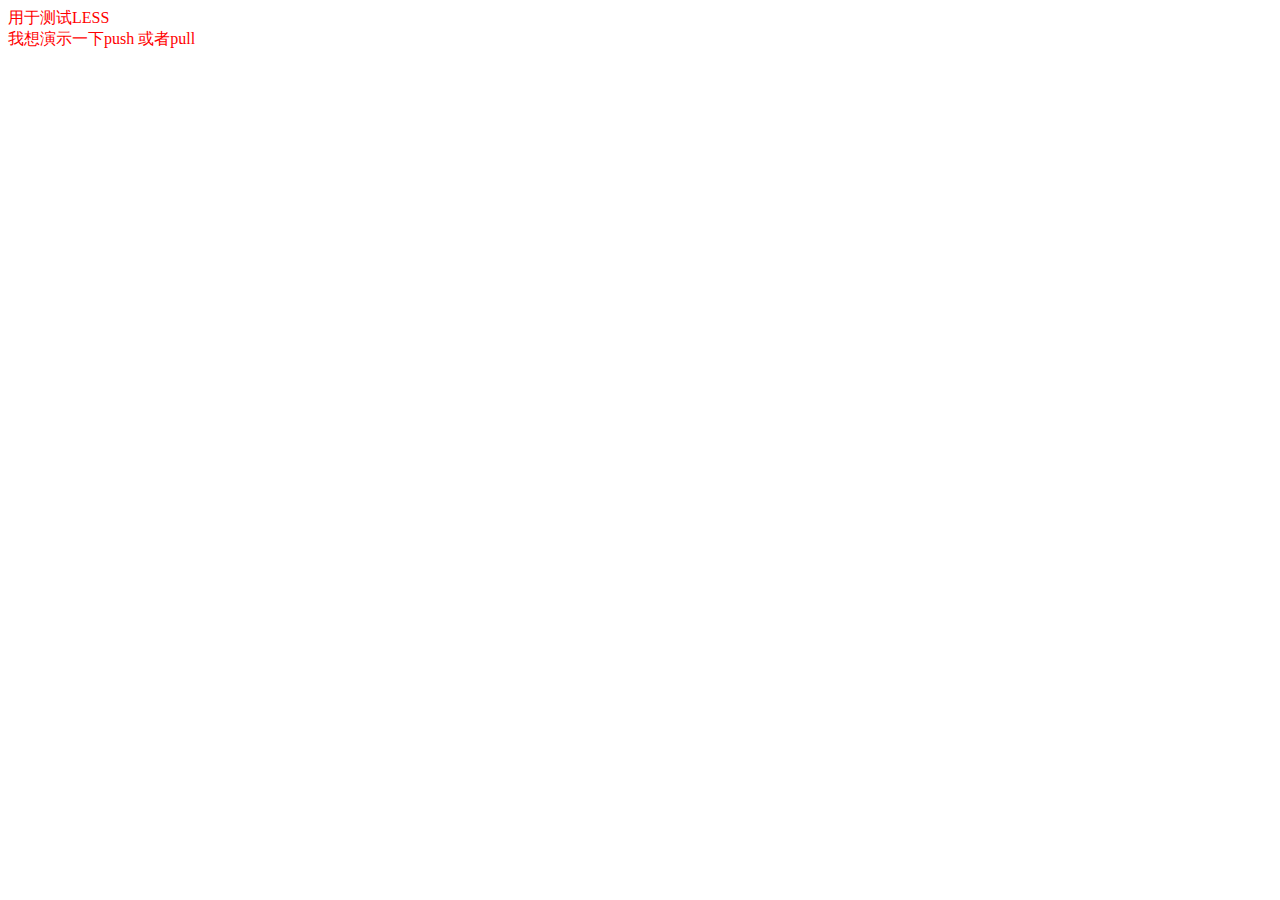
<file: index.html>
<!DOCTYPE html>
<html>
	<head>
		<meta charset="UTF-8">
		<title>用于测试Less</title>
		<link rel="stylesheet" type="text/css" href="index.css"/>
	</head>
	<body>
		<div>用于测试LESS</div>
		<div>我想演示一下push 或者pull</div>
	</body>
</html>
</file>
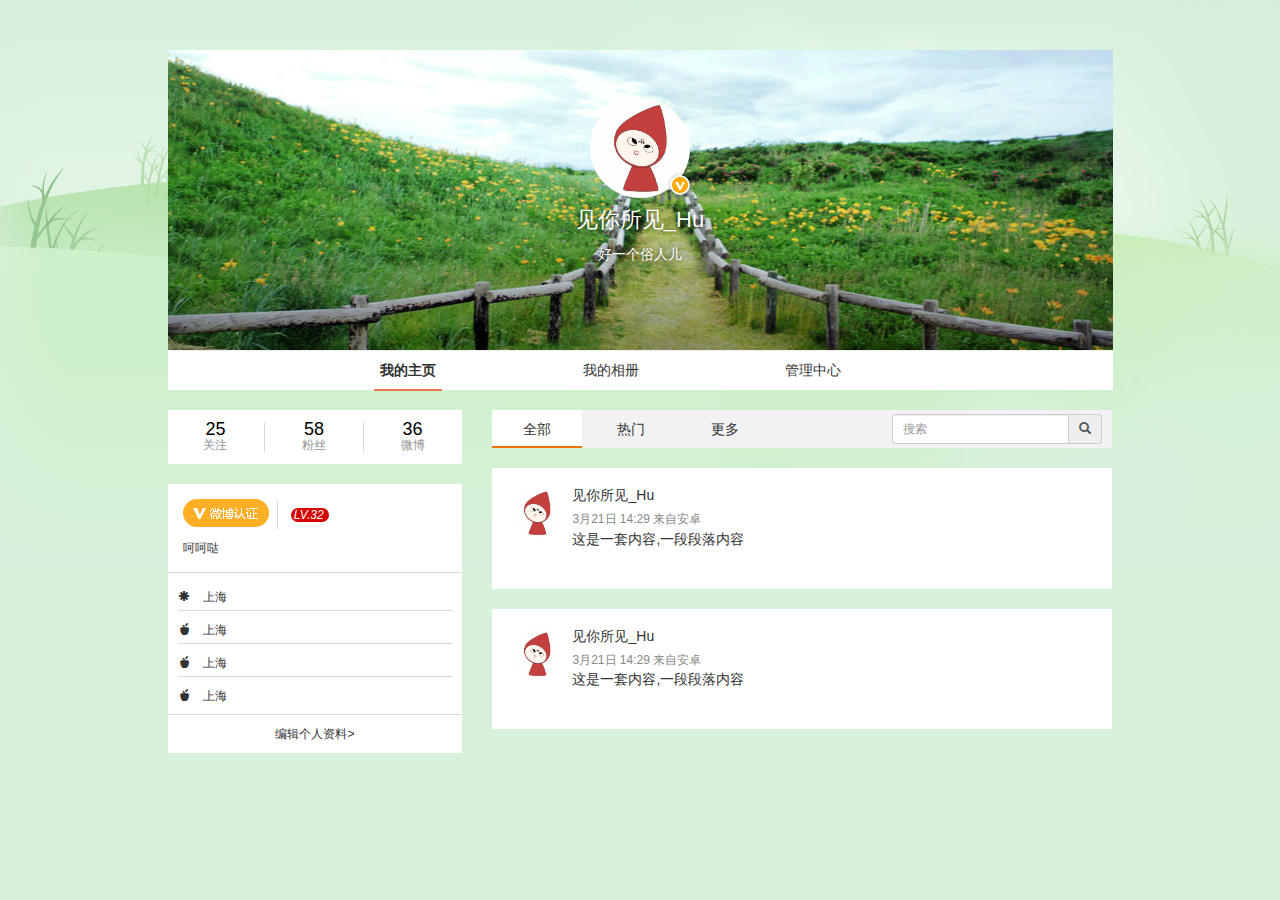
<file: less/blog/index.html>
<!DOCTYPE html>
<html>
	<head>
		<meta charset="UTF-8">
		<title>blog</title>
		<meta name="viewport" content="width=device-width, initial-scale=1, maximum-scale=1, user-scalable=no">
		<!-- 最新版本的 Bootstrap 核心 CSS 文件 -->
		<link rel="stylesheet" href="https://cdn.jsdelivr.net/npm/bootstrap@3.3.7/dist/css/bootstrap.min.css" integrity="sha384-BVYiiSIFeK1dGmJRAkycuHAHRg32OmUcww7on3RYdg4Va+PmSTsz/K68vbdEjh4u" crossorigin="anonymous">
		<link rel="stylesheet" type="text/css" href="style.css"/>
	</head>
	<body>
		<div class="bac">
			<div class="container">
				<div class="row">
					<div class="col-md-1 col-sm-1 col-xs-12"></div>
					<div class="col-md-10 col-sm-10 col-xs-12">
						<div class="row">
							<div class="col-md-12">
								<div class="header">
									<div class="header-img">
										<div class="header-bac">
											
										</div>
										<div class="header-shadow">
											<div class="photo">
												<img src="img/avatar.jpg" alt="头像" class="img-circle" width="100" height="100"/>
												<span class="icon_self"></span>
											</div>
											<div class="username">
												<p>见你所见_Hu</p>
												<span class="icon_sex"></span>
												<span class="icon_level"></span>
											</div>
											<div class="intro">
												好一个俗人儿
											</div>
										</div>
									</div>
									<div class="header-title">
										<div class="title-list">
											<ul>
												<li><a href="#" class="tab-link current"><span>我的主页</span></a></li>
												<li><a href="#" class="tab-link"><span>我的相册</span></a></li>
												<li><a href="#" class="tab-link"><span>管理中心</span></a></li>
											</ul>
										</div>
									</div>
								</div>
							</div>
						</div>
						<div class="row">
							<div class="col-md-4 col-sm-12 col-xs-12">
								<div class="left-info">
									<div class="num-info">
										<table>
											<tr>
												<td>
													<a href="#">
														<strong>25</strong>
														<span>关注</span>
													</a>
												</td>
												<td>
													<a href="#">
														<strong>58</strong>
														<span>粉丝</span>
													</a>
												</td>
												<td>
													<a href="#">
														<strong>36</strong>
														<span>微博</span>
													<a>
												</td>
											</tr>
										</table>
									</div>
									<div class="self-info">
										<div class="self-top">
											<span class="icon_authentication"></span>
											<span class="icon_infolevel">
												<a href="#" class="infolevel">LV.32</a>
											</span>
											<p style="margin-top: 10px;">呵呵哒</span>
										</div>
										<div class="list">
											<ul class="selflist-group">
												<li class="selflist-group-item">
													<span class="glyphicon glyphicon-asterisk"></span>
													<span style="margin-left: 10px;">上海</span>
												</li>
										 		<li class="selflist-group-item">
													<span class="glyphicon glyphicon-apple"></span>
													<span style="margin-left: 10px;">上海</span>
												</li>
												<li class="selflist-group-item">
													<span class="glyphicon glyphicon-apple"></span>
													<span style="margin-left: 10px;">上海</span>
												</li>
												<li class="selflist-group-item">
													<span class="glyphicon glyphicon-apple"></span>
													<span style="margin-left: 10px;">上海</span>
												</li>
											</ul>
										</div>
										<div class="edit">
											编辑个人资料&gt;
										</div>
									</div>
								</div>
							</div>
							<div class="col-md-8 col-sm-12 col-xs-12">
								<div class="right-content">
									<div class="type-content">
										<ul>
											<li class="current">全部</li>
											<li>热门</li>
											<li>更多</li>
										</ul>
										<div class="tab-search">
											<form class="form-inline">
												<div class="input-group input-group-sm">
											      <input type="text" class="form-control" placeholder="搜索" aria-describedby="basic-addon2">
											      <span class="input-group-addon"><i class="glyphicon glyphicon-search"></i></span>
											    </div>
											</form>
										</div>
									</div>
									<div class="all-content">
										<ul class="media-list">
											<li class="media">
											  <div class="media-left">
											    <a href="#">
											      <img class="media-object img-circle" src="img/avatar.jpg" alt="" width="50">
											    </a>
											  </div>
											  <div class="media-body">
											    <h5 class="media-heading">见你所见_Hu</h5>
											    <span style="font-size: 12px;color: #888;">3月21日  14:29 来自安卓</span>
											    <p>这是一套内容,一段段落内容</p>
											  </div>
											</li>
										</ul>
									</div>
									<div class="all-content">
										<ul class="media-list">
											<li class="media">
											  <div class="media-left">
											    <a href="#">
											      <img class="media-object img-circle" src="img/avatar.jpg" alt="" width="50">
											    </a>
											  </div>
											  <div class="media-body">
											    <h5 class="media-heading">见你所见_Hu</h5>
											    <span style="font-size: 12px;color: #888;">3月21日  14:29 来自安卓</span>
											    <p>这是一套内容,一段段落内容</p>
											  </div>
											</li>
										</ul>
									</div>
								</div>
							</div>
						</div>
					</div>
					<div class="col-md-1 col-sm-1 col-xs-12"></div>
				</div>
			</div>
		</div>
	</body>
</html>
</file>
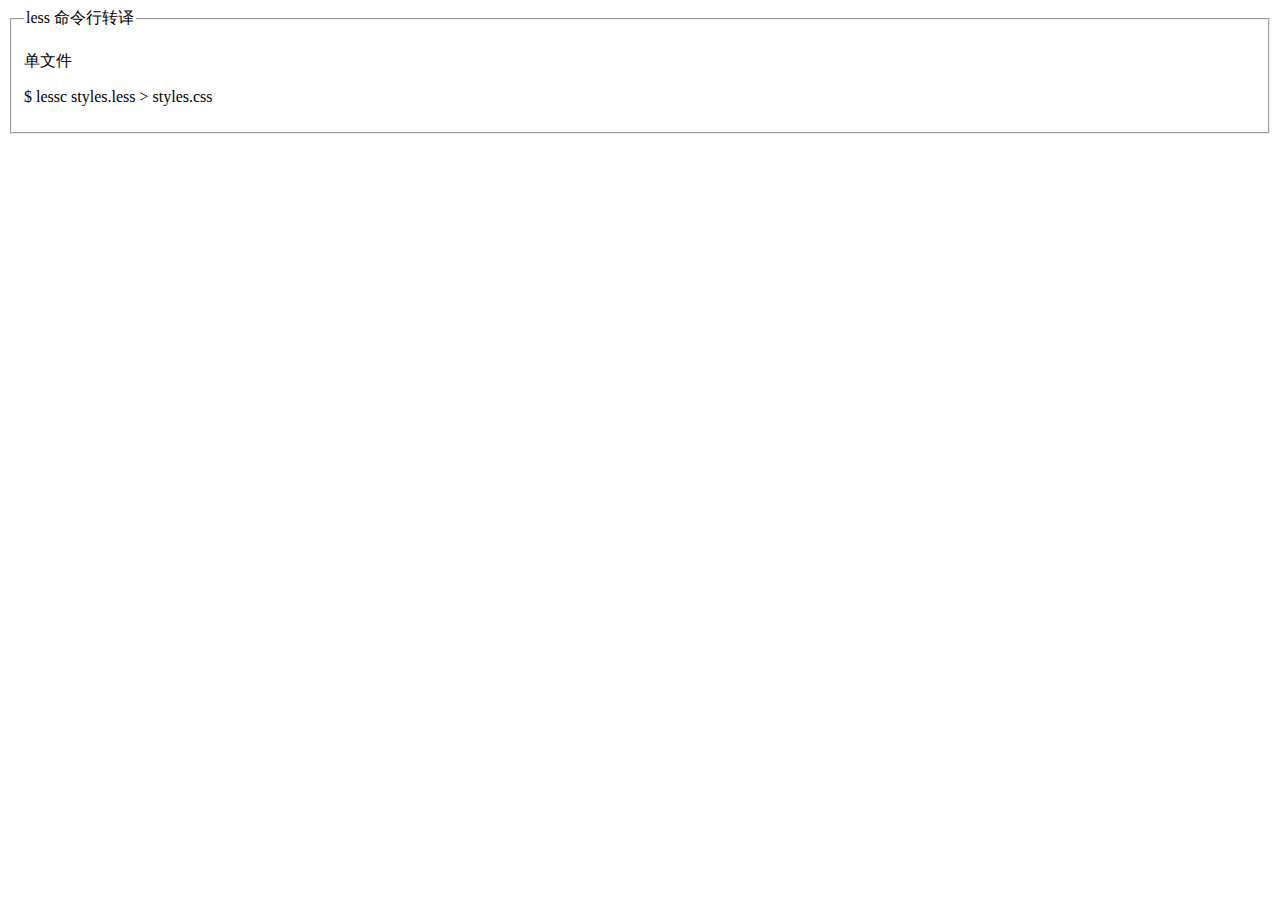
<file: less/Lesson/index.html>
<!DOCTYPE html>
<html>
	<head>
		<meta charset="UTF-8">
		<title></title>
	</head>
	<body>
		<fieldset id="">
			<legend>less 命令行转译</legend>
			<p>单文件</p>
			<p>$ lessc styles.less > styles.css</p>
		</fieldset>
	</body>
</html>
</file>
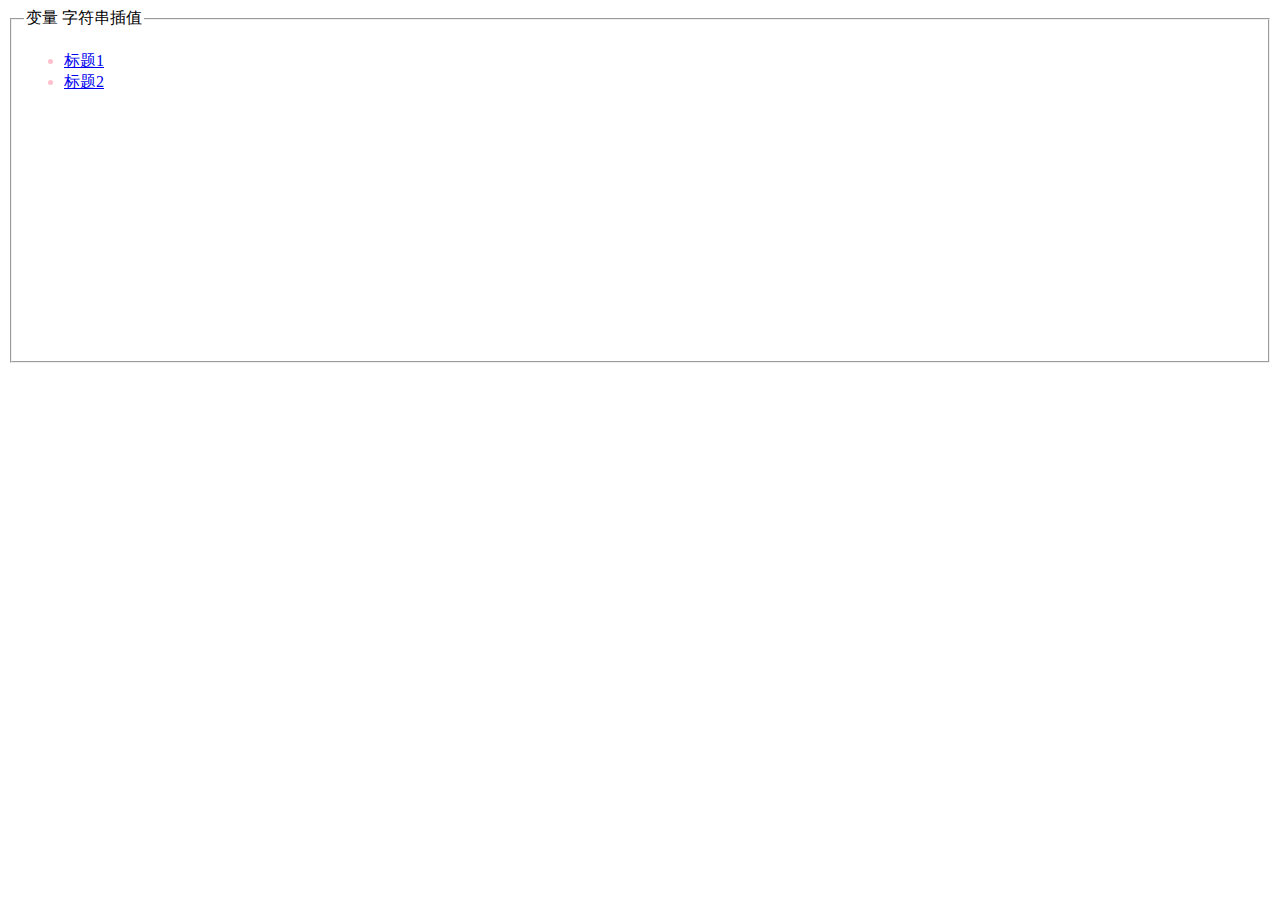
<file: less/Lesson01/index.html>
<!DOCTYPE html>
<html>
	<head>
		<meta charset="UTF-8">
		<title>变量</title>
		<link rel="stylesheet" type="text/css" href="index.css"/>
	</head>
	<body>
		<fieldset id="">
			<legend>变量 字符串插值</legend>
			<div class="container">
				<div class="header">
					<ul>
						<li><a href="#">标题1</a></li>
						<li><a href="#">标题2</a></li>
					</ul>
				</div>
			</div>
		</fieldset>
	</body>
</html>
</file>
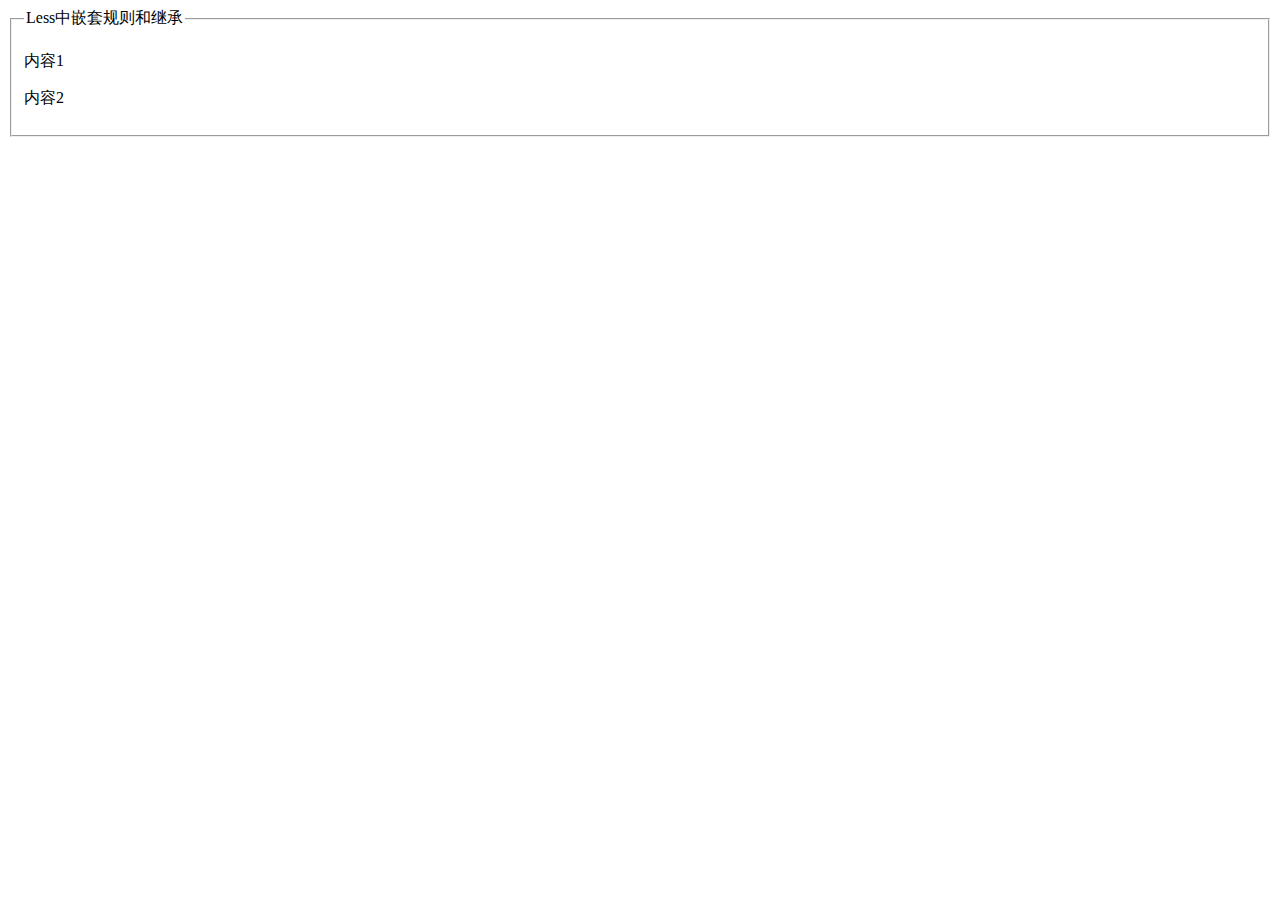
<file: less/Lesson02/index.html>
<!DOCTYPE html>
<html>
	<head>
		<meta charset="UTF-8">
		<title>Less中嵌套规则和继承的学习</title>
	</head>
	<body>
		<fieldset id="">
			<legend>Less中嵌套规则和继承</legend>
			<div class="container">
				<div class="header">
					
				</div>
				<div class="content">
					<div class="left">
						<p>内容1</p>
					</div>
					<div class="right">
						<p>内容2</p>
					</div>
				</div>
			</div>
		</fieldset>
	</body>
</html>
</file>
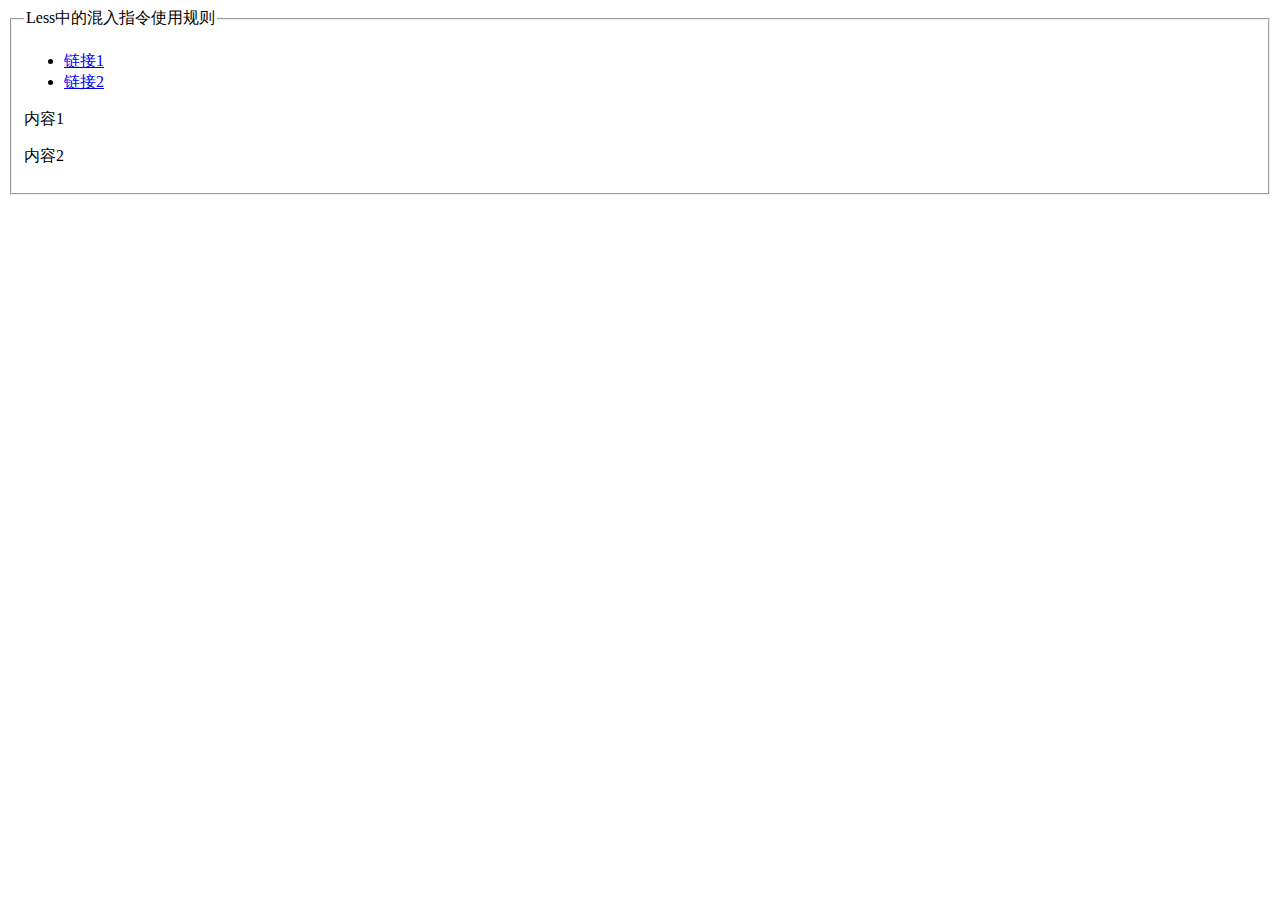
<file: less/Lesson03/index.html>
<!DOCTYPE html>
<html>
	<head>
		<meta charset="UTF-8">
		<title>Less中的混入指令使用规则</title>
	</head>
	<body>
		<fieldset>
			<legend>Less中的混入指令使用规则</legend>
			<div class="container">
				<div class="header">
					<ul>
						<li><a href="#">链接1</a></li>
						<li><a href="#">链接2</a></li>
					</ul>
				</div>
				<div class="content">
					<div class="left">
						<p>内容1</p>
					</div>
					<div class="right">
						<p>内容2</p>
					</div>
				</div>
			</div>
		</fieldset>
	</body>
</html>
</file>
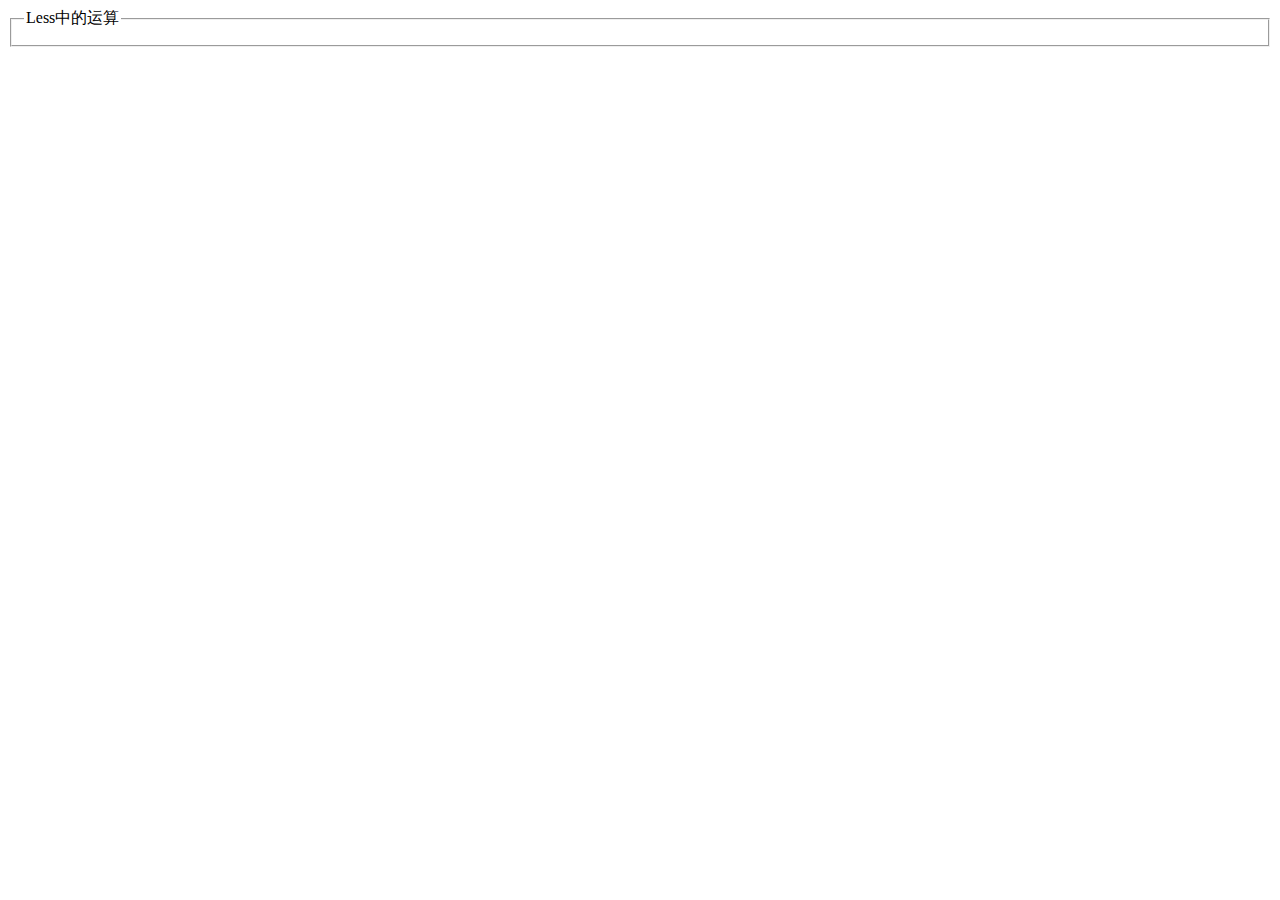
<file: less/Lesson04/index.html>
<!DOCTYPE html>
<html>
	<head>
		<meta charset="UTF-8">
		<title>Less中的运算</title>
	</head>
	<body>
		<fieldset>
			<legend>Less中的运算</legend>
			<div class="container">
				<div class="content1"></div>
				<div class="content2"></div>
				<div class="content3"></div>
				<div class="content4"></div>
			</div>
		</fieldset>
	</body>
</html>
</file>
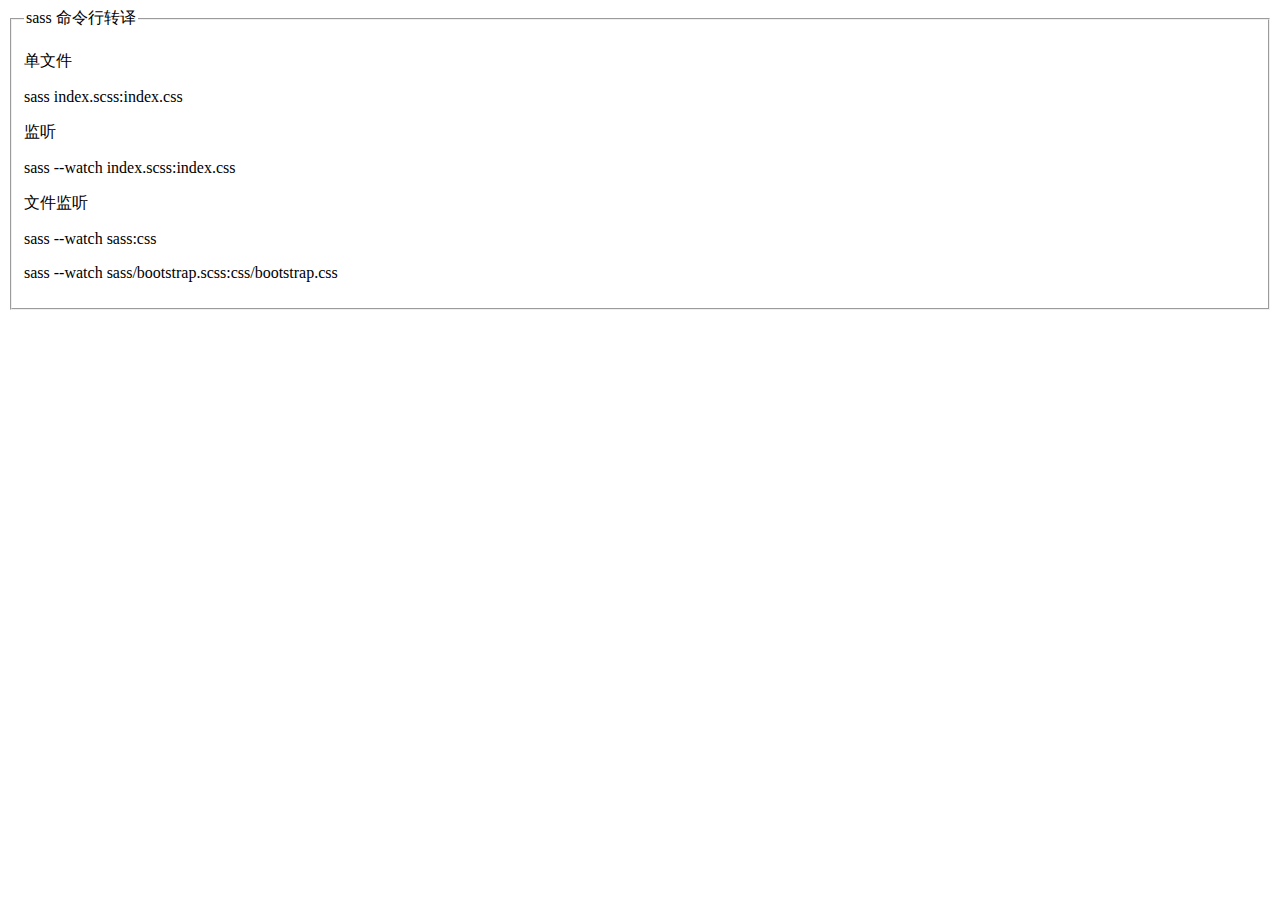
<file: sass/Lesson/index.html>
<!DOCTYPE html>
<html>
	<head>
		<meta charset="UTF-8">
		<title></title>
		<link rel="stylesheet" type="text/css" href="index.css"/>
	</head>
	<body>
		<fieldset id="">
			<legend>sass 命令行转译</legend>
			<p>单文件</p>
			<p>sass index.scss:index.css</p>	
			<p>监听</p>
			<p>sass --watch index.scss:index.css</p>
			<p>文件监听</p>
			<p>sass --watch sass:css</p>
			<p>sass --watch sass/bootstrap.scss:css/bootstrap.css</p>
		</fieldset>
	</body>
</html>
</file>
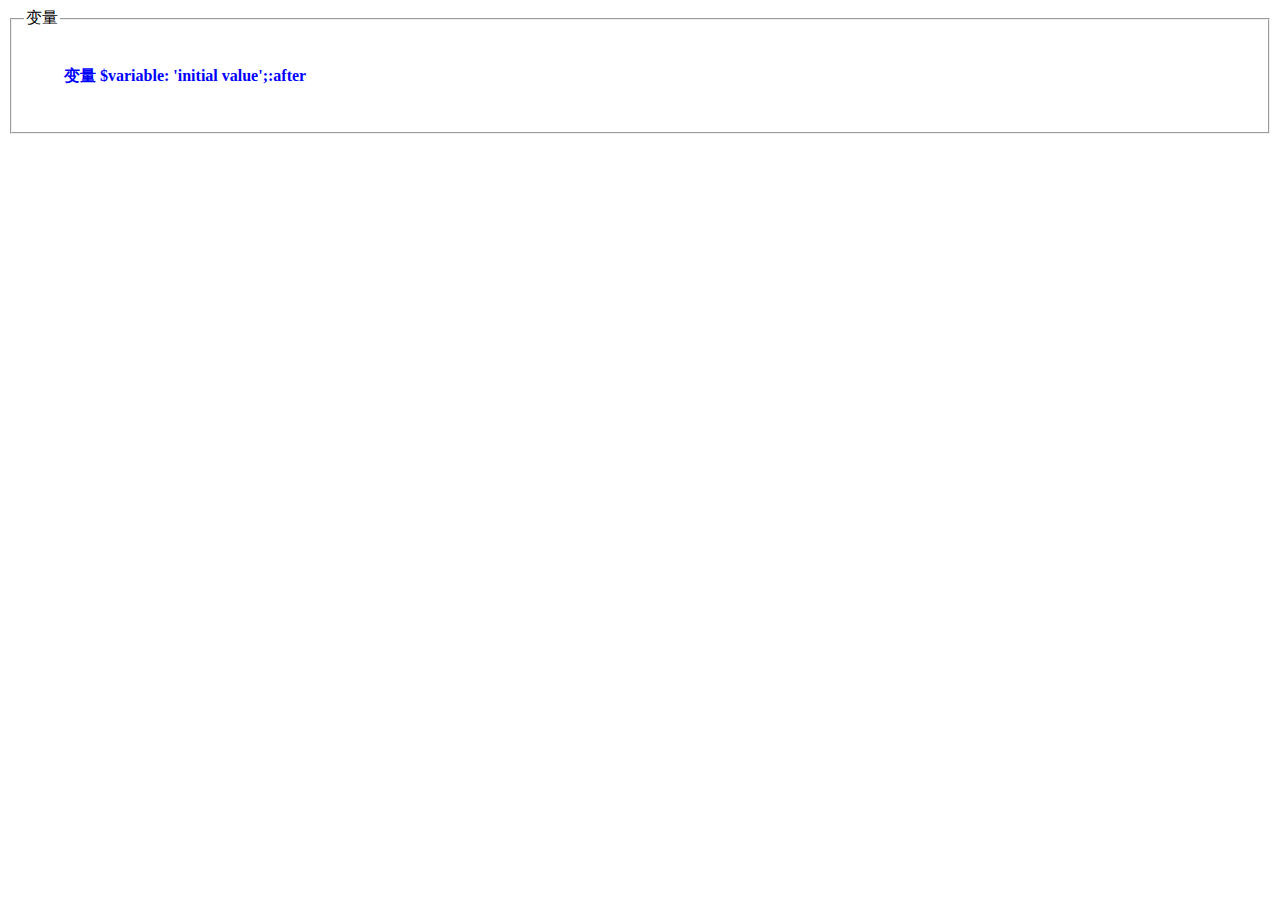
<file: sass/Lesson01/index.html>
<!DOCTYPE html>
<html>
	<head>
		<meta charset="UTF-8">
		<title>变量</title>
		<link rel="stylesheet" type="text/css" href="index.css"/>
	</head>
	<body>
		<fieldset id="">
			<legend>变量</legend>
			<div class="container">
				<div class="header">
					<h4>变量 $variable: 'initial value';</h4>
				</div>
			</div>
		</fieldset>
	</body>
</html>
</file>
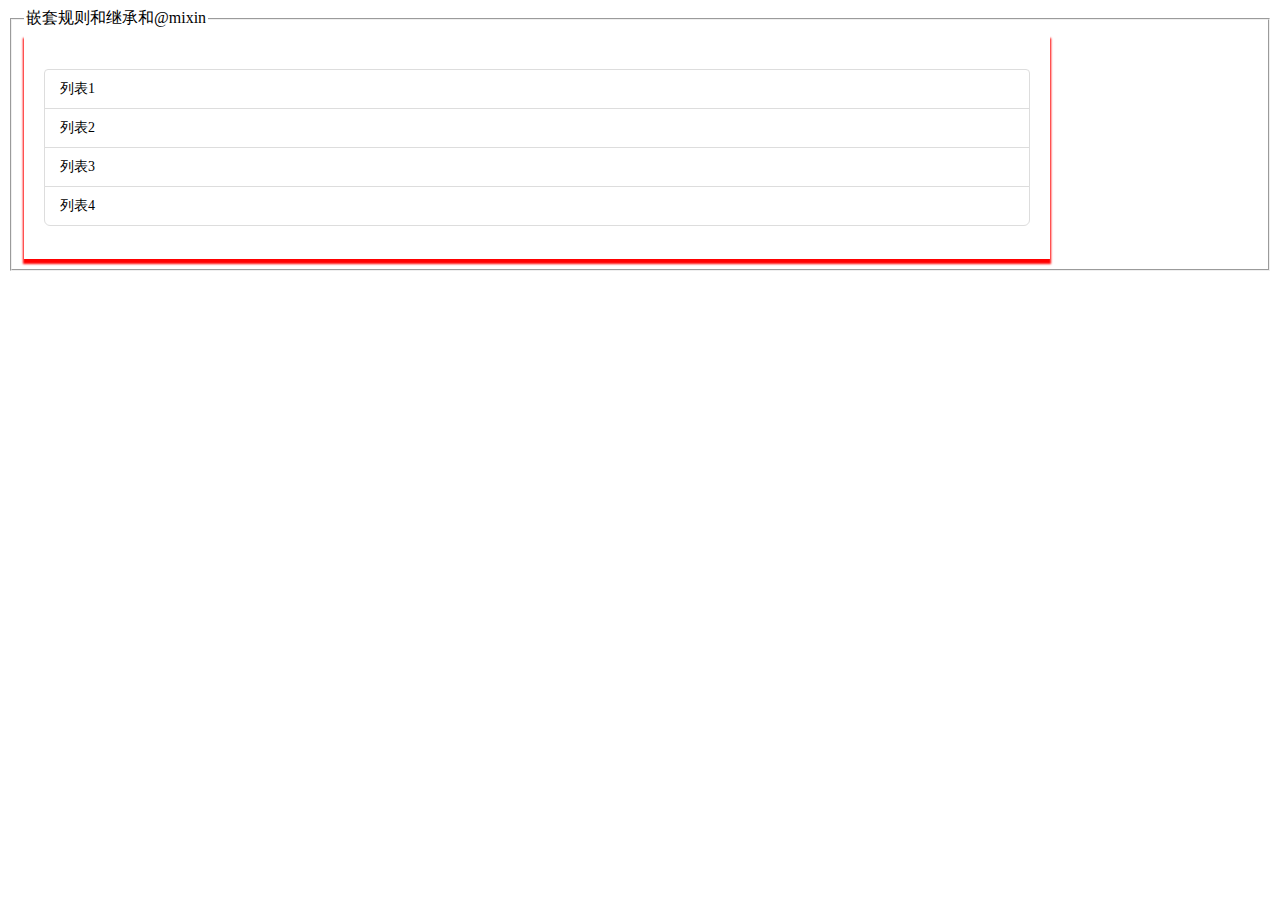
<file: sass/Lesson02/index.html>
<!DOCTYPE html>
<html>
	<head>
		<meta charset="UTF-8">
		<title>嵌套规则和继承及@mixin</title>
		<link rel="stylesheet" type="text/css" href="index.css"/>
	</head>
	<body>
		<fieldset id="">
			<legend>嵌套规则和继承和@mixin</legend>
			<div class="content">
				<ul class="list-group">
					<li class="list-group-item">列表1</li>
					<li class="list-group-item">列表2</li>
					<li class="list-group-item">列表3</li>
					<li class="list-group-item">列表4</li>
				</ul>
			</div>
		</fieldset>
	</body>
</html>
</file>
<file: index.css>
div {
  color: red;
}
</file>
<file: less/blog/style.css>
body {
  background-color: #d7f1db;
}
body .bac {
  background: url('img/body_bg_page.jpg') no-repeat top center;
  z-index: 999;
}
body ul {
  list-style-type: none;
  padding-left: 0;
}
body a {
  text-decoration: none;
}
body a:link {
  text-decoration: none;
}
.header-common,
.header .header-img .header-bac,
.header .header-img .header-shadow {
  position: absolute;
  width: 100%;
  height: 300px;
}
.header {
  margin: 50px 0 20px 0;
}
.header .header-img {
  position: relative;
  height: 300px;
}
.header .header-img .header-bac {
  background: url('img/headerbg.jpg') no-repeat top center;
}
.header .header-img .header-shadow {
  z-index: 999;
  background: -webkit-linear-gradient(top, rgba(0, 0, 0, 0) 50%, rgba(0, 0, 0, 0.3) 100%);
  background: linear-gradient(top, rgba(0, 0, 0, 0) 50%, rgba(0, 0, 0, 0.3) 100%);
}
.header .header-img .photo {
  position: relative;
  width: 100px;
  height: 100px;
  margin: 48px auto 0;
  background: rgba(255, 255, 255, 0.3);
  -webkit-border-radius: 50%;
  -moz-border-radius: 50%;
  border-radius: 50%;
}
.header .header-img .icon_self {
  position: absolute;
  left: 80px;
  bottom: 3px;
  display: inline-block;
  width: 20px;
  height: 20px;
  background: url(img/icon.png) no-repeat;
  background-position: -50px -25px;
  vertical-align: -2px;
  -webkit-border-radius: 50%;
  -moz-border-radius: 50%;
  border-radius: 50%;
  box-shadow: 0 0 4px rgba(0, 0, 0, 0.3);
}
.header .header-img .username {
  margin-top: 6px;
  color: #fff;
  text-align: center;
  text-shadow: 0 0 4px rgba(0, 0, 0, 0.5);
  font-size: 22px;
  vertical-align: text-bottom;
}
.header .header-img .intro {
  margin-top: 4px;
  color: #fff;
  text-align: center;
  text-shadow: 0 0 4px rgba(0, 0, 0, 0.5);
  line-height: 18px;
}
.header .header-title {
  height: 40px;
  background: #fff;
  border-top: 1px solid #eee;
}
.header .header-title .title-list {
  width: 70%;
  height: 40px;
  margin: 0 auto;
}
.header .header-title li {
  display: inline;
}
.header .header-title li:hover span {
  transition: all 0.3s ease;
  border-bottom: 2px solid #eb7350;
}
.header .header-title .tab-link {
  position: relative;
  width: 30%;
  display: inline-block;
  margin: 0 auto;
  text-align: center;
  line-height: 38px;
  text-decoration: none;
  color: #333 !important;
}
.header .header-title span {
  display: inline-block;
  height: 40px;
  padding: 0 6px;
}
.header .header-title .current span {
  border-bottom: 2px solid #eb7350;
  font-weight: 800;
}
.left-info {
  font-size: 12px !important;
  line-height: 18px;
}
.left-info .num-info {
  background: #fff;
  padding: 12px 0;
}
.left-info .num-info table {
  width: 100%;
  margin-left: -1px;
  line-height: 14px;
  text-align: center;
  table-layout: fixed;
  border-collapse: collapse;
  border-spacing: 0;
}
.left-info .num-info td {
  border-right: 1px solid #d9d9d9;
}
.left-info .num-info td:last-child {
  border: none;
}
.left-info .num-info span {
  display: block;
  color: #919191;
}
.left-info .num-info strong {
  font-weight: 400;
  font-size: 18px;
}
.left-info .num-info a {
  color: #000;
}
.left-info .num-info a:hover {
  text-decoration: none;
}
.left-info .num-info a:hover strong {
  color: #7ab392;
}
.left-info .self-info {
  margin-top: 20px;
  padding: 10px 0;
  background: #fff;
}
.left-info .self-info .self-top {
  border-bottom: 1px solid #d9d9d9;
  padding: 5px 15px;
}
.left-info .self-info .icon_authentication {
  display: inline-block;
  width: 20px;
  height: 20px;
  background: url(img/icon.png) no-repeat;
  background-position: -425px -50px;
  width: 86px;
  height: 28px;
  margin-bottom: -8px;
}
.left-info .self-info .icon_infolevel {
  display: inline-block;
  height: 28px;
  padding-left: 10px;
  line-height: 28px;
  border-left: 1px solid #d9d9d9;
  margin-left: 5px;
}
.left-info .self-info .infolevel {
  display: inline-block;
  background: #d60000;
  margin: 0 0 0 3px;
  padding: 0 5px 0 3px;
  font-style: italic;
  color: #fff;
  line-height: 14px;
  text-align: center;
  -webkit-border-radius: 8px;
  -moz-border-radius: 8px;
  border-radius: 8px;
}
.left-info .self-info .list {
  padding: 5px 10px;
}
.left-info .self-info .selflist-group-item {
  display: block;
  padding: 10px 10px 4px 0;
  border-bottom: 1px solid #d9d9d9;
}
.left-info .self-info .selflist-group-item:last-child {
  border-bottom: none;
  margin-bottom: 0;
}
.left-info .self-info .edit {
  border-top: 1px solid #d9d9d9;
  text-align: center;
  padding: 10px 0;
  margin: -10px 0;
}
.type-content {
  height: 38px;
  background: #f2f2f5;
}
.type-content ul,
.type-content li,
.type-content .tab-search {
  display: inline-block;
}
.type-content li {
  position: relative;
  width: 90px;
  height: 38px;
  line-height: 38px;
  text-align: center;
}
.type-content .current {
  background: #fff;
  border-bottom: 2px solid #eb7305;
}
.type-content .tab-search {
  margin: 4px 10px 4px 0;
  float: right;
}
.type-content input {
  color: #808080;
  font-size: 12px;
}
.all-content {
  padding: 20px;
  margin-top: 20px;
  background: #fff;
}
</file>
<file: less/Lesson01/index.css>
.header {
  width: 400px;
  height: 300px;
  color: pink;
  background: url('img/bd_logo1.png');
  background-image: url("http://assets.fnord.com/images/bg.png");
}
.header ul {
  width: 200px;
}
</file>
<file: sass/Lesson/index.css>
.common {
  font-size: 14px;
  height: 20px;
  background-color: #eee; }

div {
  color: #1875e7; }

/*# sourceMappingURL=index.css.map */
</file>
<file: sass/Lesson01/index.css>
div {
  padding: 5px 10px 7px 20px;
  color: blue; }

h4 {
  color: blue; }

h4:after {
  content: ":after";
  color: blue; }

/*# sourceMappingURL=index.css.map */
</file>
<file: sass/Lesson02/index.css>
.content {
  padding: 20px;
  width: 80%;
  font-family: "simsun";
  font-size: 14px;
}
.content .list-group {
  padding-left: 0;
}
.content .list-group .list-group-item {
  display: block;
  position: relative;
  padding: 10px 15px;
  background-color: #fff;
  border: 1px solid #ddd;
  margin-bottom: -1px;
}
.content .list-group .list-group-item:last-child {
  border-bottom-left-radius: 6px;
  border-bottom-right-radius: 6px;
}

a {
  color: pink;
  background-color: blue;
}

div {
  -webkit-box-shadow: 0 4px 2px 1px red;
  -moz-box-shadow: 0 4px 2px 1px red;
  box-shadow: 0 4px 2px 1px red;
}

.top-border-radius, .content .list-group .list-group-item:first-child {
  border-top-left-radius: 4px;
  border-top-right-radius: 4px;
}

/*# sourceMappingURL=index.css.map */
</file>
